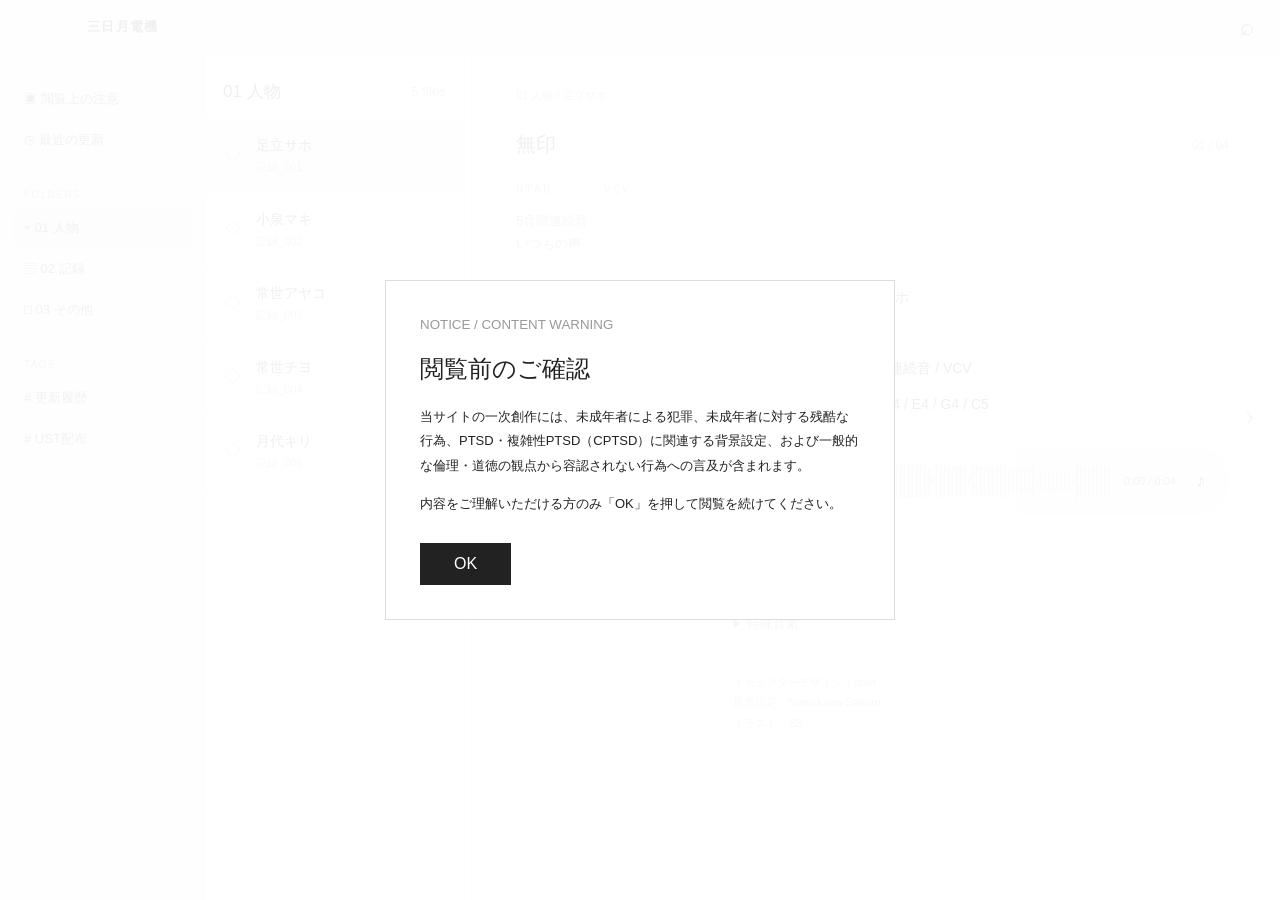
<file: index.html>
<!doctype html><html lang="ja"><head><meta charset="utf-8"><meta name="viewport" content="width=device-width,initial-scale=1"><meta name="format-detection" content="telephone=no,date=no,address=no,email=no"><title>三日月電機</title><link rel="icon" href="favicon.png"><link rel="stylesheet" href="archive.css"><link rel="stylesheet" href="friend-links.css"></head><body>
<div id="warning" class="warning"><div class="warnbox"><small>NOTICE / CONTENT WARNING</small><h2>閲覧前のご確認</h2><p>当サイトの一次創作には、未成年者による犯罪、未成年者に対する残酷な行為、PTSD・複雑性PTSD（CPTSD）に関連する背景設定、および一般的な倫理・道徳の観点から容認されない行為への言及が含まれます。</p><p>内容をご理解いただける方のみ「OK」を押して閲覧を続けてください。</p><button id="accept">OK</button></div></div>
<main class="shell" id="shell" inert><header class="top"><span class="dot"></span><span class="dot"></span><span class="dot"></span><strong>三日月電機</strong><button id="search" title="検索">⌕</button></header><div class="layout"><aside class="sidebar"><nav><button data-view="notice" data-i18n="navNotice">▣ 閲覧上の注意</button><button data-view="updates" data-i18n="navUpdates">◷ 最近の更新</button></nav><div class="sidehead">FOLDERS</div><nav id="folders"><button data-folder="people" data-i18n="folderPeople">▱ 01 人物</button><button data-folder="records" data-i18n="folderRecords">▤ 02 記録</button><button data-folder="other" data-i18n="folderOther">□ 03 その他</button></nav><div class="sidehead">TAGS</div><nav><button data-view="updates" data-i18n="tagUpdates"># 更新履歴</button><button data-view="ust" data-i18n="tagUst"># UST配布</button></nav></aside><section class="files" id="files"><header><h2 id="folderTitle">01 人物</h2><small id="count"></small></header><div id="filelist"></div></section><article class="detail" id="detail"><button id="back" class="back">‹ ファイル一覧へ</button><div id="content"></div><div class="archive-bottom" id="archiveBottom" hidden><div class="archive-bottom-line"></div><!-- Hidden links: visible only at the very bottom of the page. -->
<section class="friendlinks-zone" aria-label="友情链接">
 <div class="friendlinks-device" id="friendlinksDevice"><div class="friendlinks-figure">
 <button class="friendlinks-trigger" type="button" id="friendlinksTrigger" aria-label="隠れたリンクを開く" aria-expanded="false" aria-controls="friendlinksMagazine"><img src="images/links/gun.png" alt="" width="1040" height="660" draggable="false"></button>
 <div class="friendlinks-magazine" id="friendlinksMagazine" aria-hidden="true"><img class="friendlinks-magazine-image" src="images/links/magazine.png" alt="" width="320" height="580" draggable="false"><div class="friendlinks-rounds" id="friendlinksRounds"></div></div>
 </div></div>
</section>
</div></article></div></main>
<script src="archive-data.js"></script><script src="archive-terms.js"></script><script src="wave-player.js"></script><script src="archive-ust.js"></script><script src="archive-records.js"></script><script src="archive.js"></script><script src="friend-links-data.js"></script><script src="friend-links.js"></script></body></html>
</file>
<file: archive.css>
*{box-sizing:border-box}html,body{margin:0;background:#fff;color:#222;font-family:-apple-system,BlinkMacSystemFont,"Helvetica Neue","Hiragino Kaku Gothic ProN","Yu Gothic",sans-serif}button,a{font:inherit}button{cursor:pointer}a{color:inherit}.shell{min-height:100vh}.top{height:54px;display:flex;align-items:center;gap:8px;padding:0 20px;background:#f5f5f5;border-bottom:1px solid #e2e2e2}.top strong{margin-left:16px;font-size:13px;letter-spacing:.1em}.top button{margin-left:auto;border:0;background:none;font-size:24px}.dot{height:9px;width:9px;border:1px solid #c8c8c8;border-radius:50%}.layout{display:grid;grid-template-columns:205px 260px minmax(0,1fr);min-height:calc(100vh - 54px)}.sidebar{background:#f5f5f5;border-right:1px solid #e2e2e2;padding:26px 12px}.sidebar nav{display:grid;gap:3px}.sidebar button,.sidebar a{border:0;background:none;text-align:left;text-decoration:none;padding:10px 12px;border-radius:6px;font-size:13px;color:#444}.sidebar button:hover,.sidebar a:hover,.sidebar .active{background:#e9e9e9}.sidehead{font-size:10px;color:#888;letter-spacing:.14em;margin:30px 12px 9px}.files{border-right:1px solid #e2e2e2;background:#fff}.files header{padding:26px 18px 15px;display:flex;align-items:center;justify-content:space-between;border-bottom:1px solid #eee}.files h2{font-size:17px;margin:0;font-weight:500}.files small{color:#999}.file{width:100%;border:0;border-bottom:1px solid #eee;background:#fff;text-align:left;padding:17px 20px;display:flex;gap:15px;align-items:center}.file:hover,.file.active{background:#f5f5f5}.file strong{font-size:14px;font-weight:500}.file small{display:block;color:#999;margin-top:5px;font-size:11px}.fileicon{color:#888}.empty{padding:28px;color:#aaa;font-size:13px}.detail{padding:34px clamp(24px,4vw,68px);min-width:0}.back{display:none}.crumb{color:#999;font-size:11px;margin-bottom:24px}.title{font-family:Georgia,"Yu Mincho",serif;font-weight:400;font-size:clamp(32px,3.3vw,46px);margin:0}.line{border-top:1px solid #dedede;margin:30px 0 46px}.section-title{font-family:Georgia,"Yu Mincho",serif;font-size:23px;font-weight:400;margin:32px 0 25px}.version-head{display:flex;justify-content:space-between;align-items:center;border-top:1px solid #ddd;padding-top:24px;margin-bottom:24px}.version-head strong{font-size:20px;font-weight:500}.note{color:#999;font-size:12px}.capsules{display:flex;flex-wrap:wrap;gap:10px;margin-bottom:24px}.capsule{display:inline-flex;align-items:center;justify-content:center;box-sizing:border-box;height:35px;padding:0 15px;border:1px solid #ddd;border-radius:999px;color:#666;font-size:13px;font-weight:400;line-height:1;vertical-align:middle;white-space:nowrap}.version-layout{display:grid;grid-template-columns:minmax(140px,26%) minmax(0,1fr);gap:32px}.portrait{background:transparent;min-height:270px;display:flex;align-items:center;justify-content:center}.portrait img{display:block;max-width:100%;max-height:480px;object-fit:contain}.meta{display:grid;grid-template-columns:170px 1fr;margin:0;border-top:1px solid #ddd}.meta dt,.meta dd{margin:0;padding:17px 0;border-bottom:1px solid #ddd;font-size:14px}.meta dt{color:#888}.player{margin-top:24px}.player audio{width:100%}.links{margin:20px 0}.link{display:inline-block;padding:13px 18px;border:1px solid #ddd;border-radius:4px;text-decoration:none;font-size:13px;background:white}.link:hover{background:#f5f5f5}.link.disabled{color:#aaa;background:#fafafa}.details{border-top:1px solid #ddd;border-bottom:1px solid #ddd;padding:17px 0;font-size:13px;color:#777}.details summary{cursor:pointer}.ph{white-space:pre-line;line-height:2;padding:14px 0}.staff{font-size:11px;line-height:1.9;color:#999;margin-top:22px}.version-carousel{position:relative}.variant-arrow{position:absolute;top:43%;z-index:2;border:0;background:#fff;color:#666;font:400 45px Georgia,serif;width:44px;height:72px;display:flex;align-items:center;justify-content:center;border-radius:6px;box-shadow:0 0 0 1px #eee}.variant-arrow:hover{background:#eee}.variant-arrow.prev{left:-52px}.variant-arrow.next{right:-52px}.variant-arrow:disabled{visibility:hidden}.variant-hint{text-align:center;color:#aaa;font-size:11px;margin:24px}.policy-document{max-width:850px}.policy-section{border-top:1px solid #ddd;padding:24px 0 32px;display:grid;grid-template-columns:45px 1fr;gap:14px}.policy-number{font-size:12px;color:#aaa}.policy-section h2{font-size:20px;font-weight:500;margin:0 0 20px}.policy-section h3{font-size:15px;margin-top:26px}.policy-section p,.policy-section li{font-size:13px;line-height:2}.policy-section ul{padding-left:22px}.policy-section-body{min-width:0}.policy-toc{display:flex;flex-wrap:wrap;gap:8px;margin-bottom:32px}.policy-toc a{border:1px solid #ddd;padding:7px 10px;text-decoration:none;font-size:11px}.update-entry{border-top:1px solid #ddd;padding:20px 0;display:flex;gap:28px;font-size:13px}.warning{position:fixed;inset:0;z-index:100;background:#ffffffed;display:grid;place-items:center;padding:20px}.warning[hidden]{display:none}.warnbox{max-width:510px;border:1px solid #ddd;background:white;padding:34px}.warnbox small{color:#999}.warnbox h2{font-weight:500}.warnbox p{font-size:13px;line-height:1.9}.warnbox button{background:#222;color:#fff;border:0;padding:12px 34px;margin-top:14px}@media(max-width:1100px){.layout{grid-template-columns:170px 200px minmax(0,1fr)}.detail{padding:25px}.version-layout{grid-template-columns:1fr}.portrait{max-width:320px}.variant-arrow.prev{left:-18px}.variant-arrow.next{right:-18px}}@media(max-width:750px){.layout{grid-template-columns:145px minmax(0,1fr)}.sidebar{padding:16px 6px}.files{min-height:calc(100vh - 54px)}.detail{display:none;grid-column:2}.detail.visible{display:block}.files.hidden{display:none}.back{display:block;background:none;border:0;color:#777;padding:0 0 25px}.variant-arrow.prev{left:-16px}.variant-arrow.next{right:-16px}.meta{grid-template-columns:105px 1fr}.meta dt,.meta dd{font-size:12px}}
/* The easter egg belongs to the archive's reading column, not a detached full-width footer. */
.detail{display:flex;flex-direction:column;min-height:calc(100vh - 54px)}
#content{flex:0 0 auto}
.archive-bottom{margin-top:auto;padding-top:90px;min-height:390px;position:relative}
.archive-bottom-line{border-top:1px solid #e2e2e2}
.archive-bottom-caption{font-size:10px;letter-spacing:.12em;color:#b0b0b0;padding-top:18px}
.archive-bottom .friendlinks-zone{width:100%;max-width:100%;left:auto;transform:none;padding:28px 8px 0;min-height:270px;justify-content:flex-end;overflow:visible}
@media(max-width:750px){.detail:not(.visible){display:none}.archive-bottom{min-height:310px;padding-top:60px}.archive-bottom .friendlinks-zone{width:100%;padding-top:20px;min-height:230px}}

/* Consistent neutral text colors on iOS Safari, including detected links. */
html{-webkit-text-size-adjust:100%;text-size-adjust:100%}
body,button,input,select,textarea{color:#222}
a,a:link,a:visited,a:hover,a:active{-webkit-text-fill-color:inherit;color:inherit}
a[x-apple-data-detectors],a[x-apple-data-detectors="true"],.detail a:not(.link),.sidebar a{color:inherit!important;-webkit-text-fill-color:inherit!important;text-decoration-color:currentColor!important}
.meta dd,.staff,.ph,.policy-document,.warnbox{overflow-wrap:anywhere}
@media(max-width:750px){
 html,body{width:100%;max-width:100%;overflow-x:clip}
 .top{height:52px;padding:0 16px}
 .layout{display:flex;flex-direction:column;min-height:calc(100dvh - 52px)}
 .sidebar{width:100%;border-right:0;border-bottom:1px solid #e2e2e2;padding:12px 16px 14px}
 .sidebar nav{display:flex;flex-wrap:wrap;gap:5px 7px}
 .sidebar button,.sidebar a{font-size:12px;padding:9px 11px;border:1px solid #e5e5e5;background:#fff;border-radius:5px;min-height:38px}
 .sidebar .sidehead{margin:16px 2px 7px;font-size:10px}
 .files{width:100%;border-right:0;min-height:0}
 .files header{padding:19px 20px 13px}
 .file{padding:15px 20px;min-height:65px}
 .detail{width:100%;min-width:0;min-height:0;padding:23px 20px 34px;display:none}
 .detail.visible{display:flex;grid-column:auto}
 .detail:not(.visible){display:none}
 .files.hidden{display:none}
 .back{display:block;padding:0 0 22px;font-size:13px;text-align:left}
 .crumb{margin-bottom:16px}
 .title{font-size:clamp(29px,8vw,38px);line-height:1.25}
 
 .line{margin:23px 0 30px}
 .section-title{font-size:21px;margin:26px 0 20px}
 .version-head{padding:20px 34px 0 0;margin-bottom:18px}
 .version-head strong{font-size:19px}
 .capsules{gap:7px;margin-bottom:20px}
 .capsule{font-size:12px;height:32px;padding:0 12px}
 .version-layout{display:flex;flex-direction:column;gap:22px}
 .portrait{width:100%;max-width:none;min-height:0;aspect-ratio:4/3}
 .portrait img{max-height:360px;width:100%;height:100%;object-fit:contain}
 .meta{grid-template-columns:minmax(94px,35%) minmax(0,1fr)}
 .meta dt,.meta dd{font-size:13px;padding:13px 0;line-height:1.5}
 .player{margin-top:20px}
 .links{margin:16px 0}
 .link{font-size:12px}
 .staff{font-size:11px}
 .variant-arrow{top:17px;width:32px;height:43px;font-size:34px;box-shadow:none;border:1px solid #e5e5e5}
 .variant-arrow.prev{left:auto;right:40px}
 .variant-arrow.next{right:0}
 .variant-hint{margin:17px 0 8px}
 .policy-section{grid-template-columns:1fr;gap:8px;padding:20px 0}
 .policy-section h2{font-size:18px}
 .policy-section p,.policy-section li{font-size:13px;line-height:1.9}
 .policy-toc{gap:6px}
 .update-entry{gap:12px;flex-direction:column}
 .warnbox{width:min(100%,510px);max-height:85dvh;overflow:auto;padding:24px}
 .archive-bottom{padding-top:44px;min-height:270px}
 .archive-bottom .friendlinks-zone{padding-top:16px;min-height:220px}
}
@media(max-width:370px){
 .sidebar{padding-left:11px;padding-right:11px}
 .detail{padding-left:15px;padding-right:15px}
 .sidebar button,.sidebar a{padding:8px;font-size:11px}
 .capsule{font-size:11px;padding:0 9px}
}

/* Footer and hidden links are distinct; the easter egg appears only in the notice view. */
.archive-bottom[hidden]{display:none!important}
.site-footer{margin-top:auto;padding:32px 0 10px;border-top:1px solid #e2e2e2;color:#999;font-size:11px;letter-spacing:.12em;text-align:right}
.archive-bottom:not([hidden]) + .site-footer{margin-top:18px}

/* Minimal waveform audio controls for voicebank previews. */
.wave-player{display:flex;align-items:center;gap:12px;min-width:0;margin-top:24px;padding:12px 15px;background:#f4f4f4;border-radius:35px}
.wave-player audio{display:none}
.wave-toggle,.wave-mute{flex:none;border:0;background:transparent;color:#222;cursor:pointer;display:grid;place-items:center}
.wave-toggle{width:35px;height:35px;border-radius:50%;background:#e5e5e5;font-size:14px;padding:0 0 0 2px}
.wave-mute{font-size:19px;width:26px;height:32px}
.wave-canvas{display:block;flex:1;min-width:0;width:100%;height:44px;cursor:pointer;touch-action:manipulation}
.wave-canvas:focus-visible,.wave-toggle:focus-visible,.wave-mute:focus-visible{outline:1px solid #777;outline-offset:2px}
.wave-time{flex:none;color:#555;font-size:11px;font-variant-numeric:tabular-nums;white-space:nowrap}
@media(max-width:750px){.wave-player{gap:8px;padding:10px}.wave-time{font-size:10px}.wave-canvas{height:36px}}

/* UST archive */
.ust-title{overflow-wrap:anywhere}.ust-meta{margin:0 0 36px}.ust-meta dd{overflow-wrap:anywhere}.ust-password{user-select:text}.ust-terms{border-top:1px dashed #d6d6d6;padding-top:12px;margin-top:32px}.ust-terms .section-title{font-size:20px;margin:22px 0 18px}.ust-terms ul{padding-left:20px;line-height:2;color:#444;font-size:13px}.ust-terms li{margin-bottom:7px}.ust-terms p{font-size:13px;line-height:2;color:#666;margin-top:26px}

/* Character records */


/* Notice page: subtle dashed separators instead of solid rules */
.notice-document .policy-section{border-top:1px dashed #d6d6d6;border-bottom:1px dashed #d6d6d6}.detail:has(.notice-document) .line{border-top:1px dashed #d6d6d6}


/* Remove decorative horizontal section dividers; retain the column layout and spacing. */
.detail .line{border:0;height:0;margin:18px 0 28px}
.detail .version-head{border-top:0;padding-top:0}
.detail .meta{border-top:0}
.detail .meta dt,.detail .meta dd{border-bottom:0}
.detail .details{border-top:0;border-bottom:0}
.detail .policy-section,.detail .notice-document .policy-section{border-top:0;border-bottom:0}
.detail .update-entry{border-top:0}
.detail 
.detail .ust-terms{border-top:0}
.archive-bottom-line{border-top:0}

/* Compact UST distribution details only */
.detail .ust-meta{grid-template-columns:112px minmax(0,1fr);margin:0 0 20px;row-gap:0}
.detail .ust-meta dt,.detail .ust-meta dd{padding:8px 0;font-size:13px;line-height:1.55;align-self:center}
.detail .ust-meta .link{padding:7px 12px;font-size:12px;line-height:1.4;border-radius:3px}
.detail .ust-meta + .ust-terms{margin-top:18px;padding-top:0}
@media(max-width:750px){.detail .ust-meta{grid-template-columns:86px minmax(0,1fr)}.detail .ust-meta dt,.detail .ust-meta dd{padding:7px 0;font-size:12px}.detail .ust-meta .link{padding:7px 10px;font-size:12px}}

/* UST list pagination */
.ust-pagination{display:flex;flex-wrap:wrap;align-items:center;justify-content:center;gap:5px;padding:20px 10px 26px}
.ust-pagination button{border:0;background:transparent;color:#888;font-size:12px;line-height:1;min-width:28px;height:30px;padding:0 6px;border-radius:4px}
.ust-pagination button:hover:not(:disabled){background:#f0f0f0;color:#222}
.ust-pagination button.active{background:#ebebeb;color:#222;font-weight:600}
.ust-pagination button:disabled{opacity:.3;cursor:default}

/* Minimal voicebank variant arrows: no outlined pill-shaped box */
.variant-arrow{border:0;box-shadow:none;background:transparent;border-radius:0;width:30px;height:48px;padding:0;font-size:36px;color:#999;transition:color .15s ease,opacity .15s ease}
.variant-arrow:hover{background:transparent;color:#333}
.variant-arrow:focus-visible{outline:1px solid #aaa;outline-offset:3px;border-radius:2px}
.variant-arrow.prev{left:-36px}.variant-arrow.next{right:-36px}
@media(max-width:750px){.variant-arrow{width:26px;height:42px;font-size:32px}.variant-arrow.prev{left:-18px}.variant-arrow.next{right:-18px}}

/* Tighter voicebank information rows */
.detail .version-layout .meta{grid-template-columns:120px minmax(0,1fr);margin-bottom:18px}
.detail .version-layout .meta dt,.detail .version-layout .meta dd{padding:7px 0;line-height:1.55}
@media(max-width:750px){.detail .version-layout .meta{grid-template-columns:105px minmax(0,1fr)}.detail .version-layout .meta dt,.detail .version-layout .meta dd{padding:6px 0}}

/* Character dossiers: remove empty vertical gaps between description paragraphs */
.detail 
.detail 
.detail 

/* Smaller, quieter links in UST distribution metadata */
.detail .ust-meta .link{padding:4px 8px;font-size:11px;line-height:1.35;border-radius:2px}

/* Structured character dossier */
.record-profile{display:grid;grid-template-columns:145px minmax(0,1fr);margin:24px 0 0;border-top:1px solid #ddd}
.record-profile dt,.record-profile dd{margin:0;padding:15px 14px;border-bottom:1px solid #ddd;font-size:13px;line-height:1.85;overflow-wrap:anywhere}
.record-profile dt{color:#777;background:#f7f7f7}
.record-profile dd{color:#333;white-space:pre-wrap}
@media(max-width:750px){.record-profile{grid-template-columns:100px minmax(0,1fr)}.record-profile dt,.record-profile dd{padding:11px 10px;font-size:12px}}

/* Contact page */
.contact-heading{margin:12px 0 34px}
.contact-eyebrow,.contact-mail-top,.contact-mail-label,.contact-side-title{font-family:ui-monospace,SFMono-Regular,Menlo,monospace;letter-spacing:.18em;font-size:11px;color:#888}
.contact-heading .title{margin:14px 0 0}
.contact-layout{display:grid;grid-template-columns:minmax(0,1.55fr) minmax(220px,.85fr);border:1px solid #d0d0d0}
.contact-primary{padding:30px;min-width:0}
.contact-intro{font-size:13px;line-height:2;color:#444;margin:0 0 30px}
.contact-intro span{display:block}
.contact-mail{border:1px solid #bcbcbc}
.contact-mail-top{padding:12px 15px;background:#f2f1ef;border-bottom:1px solid #bcbcbc;color:#666}
.contact-mail-body{display:flex;align-items:center;gap:20px;padding:32px 24px;min-height:140px}
.contact-mail-icon{display:grid;place-items:center;flex:0 0 60px;height:60px;border:2px solid #bbb;color:#777;font-size:29px}
.contact-mail-label{display:block;margin-bottom:14px}
.contact-mail-address{font-family:ui-monospace,SFMono-Regular,Menlo,monospace;font-size:clamp(13px,1.5vw,19px);letter-spacing:.06em;overflow-wrap:anywhere}
.contact-copy{display:block;width:100%;padding:12px;background:#f2f1ef;border:0;border-top:1px solid #bcbcbc;color:#555;font:12px ui-monospace,SFMono-Regular,Menlo,monospace;letter-spacing:.14em;cursor:pointer}
.contact-copy:hover{background:#e9e8e6}
.contact-secondary{border-left:1px solid #d0d0d0;padding:35px 27px}
.contact-side-title{margin-bottom:26px}
.contact-social{display:grid;grid-template-columns:1fr;gap:8px;font-size:13px;color:#666}
.contact-social dt{color:#999;margin-top:10px}
.contact-social dd{margin:0;overflow-wrap:anywhere}
.contact-note{border:1px solid #ccc;padding:18px;margin-top:40px;font-size:12px;line-height:1.9;color:#888}
@media(max-width:850px){.contact-layout{grid-template-columns:1fr}.contact-primary{padding:22px}.contact-secondary{border-left:0;border-top:1px solid #d0d0d0;padding:24px}.contact-mail-body{padding:24px 15px;gap:14px}.contact-mail-icon{flex-basis:45px;height:45px;font-size:22px}.contact-note{margin-top:25px}}

/* Voicebank format summary */
.version-summary{margin:0 0 24px}
.version-format{font-family:ui-monospace,SFMono-Regular,Menlo,monospace;letter-spacing:.22em;color:#999;font-size:11px}
.version-format span{margin:0 10px;color:#aaa}
.version-description{font-size:13px;line-height:1.8;color:#888;margin:12px 0 0;white-space:pre-line}
@media(max-width:750px){.version-summary{margin-bottom:18px}.version-description{font-size:12px}}


/* Maki's monochrome CRT Easter egg */
.maki-easter{position:relative;display:flex;align-items:flex-end;gap:16px;width:max-content;max-width:100%;padding:15px 12px 34px 4px;filter:grayscale(1)}
.maki-pc{width:180px;display:flex;flex-direction:column;align-items:center}
.maki-monitor{position:relative;box-sizing:border-box;width:178px;height:132px;background:#c7c7c7;border:3px solid #444;border-radius:12px 12px 9px 9px;padding:12px 12px 20px;box-shadow:inset 3px 3px #eee,inset -3px -3px #999}
.maki-screen{position:relative;overflow:hidden;width:100%;height:100%;border:3px solid #333;border-radius:7px;background:#050505;isolation:isolate}
.maki-screen::before{content:"";position:absolute;inset:-25%;opacity:.7;background:repeating-linear-gradient(90deg,transparent 0 3px,#ddd 3px 5px,#090909 5px 8px,transparent 8px 11px);transform:skewX(9deg);mix-blend-mode:difference;visibility:hidden}
.maki-screen::after{content:"";position:absolute;inset:0;opacity:.85;background:repeating-linear-gradient(0deg,transparent 0 3px,#eee 3px 4px,#111 4px 7px,transparent 7px 12px);mix-blend-mode:difference;visibility:hidden}
.maki-no-signal{position:absolute;z-index:2;top:39%;left:10%;font:700 13px ui-monospace,SFMono-Regular,Menlo,monospace;letter-spacing:.09em;color:#eee;text-shadow:2px 1px #000,-2px -1px #666;visibility:hidden}
.maki-power{position:absolute;right:12px;bottom:7px;width:5px;height:5px;border:1px solid #555;border-radius:50%;background:#777}
.maki-stand{width:36px;height:17px;background:#aaa;border-left:2px solid #555;border-right:2px solid #555}
.maki-keyboard{width:142px;height:15px;border:2px solid #555;border-radius:3px 3px 5px 5px;background:repeating-linear-gradient(90deg,#bdbdbd 0 8px,#777 8px 9px);box-shadow:inset 0 5px #ddd}
.maki-mouse{position:relative;width:34px;height:46px;margin-bottom:0;border:2px solid #444;border-radius:48% 48% 42% 42%;background:#bcbcbc;box-shadow:inset 3px 2px #eee;cursor:pointer;flex:none}
.maki-mouse span{position:absolute;top:2px;left:50%;height:18px;border-left:2px solid #666}
.maki-mouse:hover{background:#999}.maki-mouse:focus-visible{outline:2px solid #555;outline-offset:4px}
.maki-index{position:absolute;bottom:4px;left:4px;color:#888;font:10px ui-monospace,SFMono-Regular,Menlo,monospace;letter-spacing:.09em}
.maki-easter:hover .maki-screen{background:repeating-linear-gradient(0deg,#101010 0 2px,#575757 2px 3px,#202020 3px 5px,#9b9b9b 5px 6px,#080808 6px 8px)}
.maki-easter:hover .maki-screen::before,.maki-easter:hover .maki-screen::after,.maki-easter:hover .maki-no-signal{visibility:visible}
</file>
<file: friend-links.css>
/* 三日月電機 · hidden GUN / MAGAZINE / LINKS easter egg
   Images: /images/links/{gun,magazine,bullet}.png (packaged at relative paths).
   Independent from the site's voicebank / character / terms styles. */
.friendlinks-zone{
  width:calc(100vw - 112px);max-width:none;
  position:relative;left:50%;transform:translateX(-50%);
  display:flex;justify-content:flex-end;
  padding:48px 0 10px;min-height:292px;
  overflow:visible;background:#fff;
}
.friendlinks-device{
  position:relative;flex:0 0 auto;width:279px;height:220px;
  isolation:isolate;background:transparent;
}
/* Scale the three original transparent PNGs as a single unit. */
.friendlinks-figure{
  position:absolute;top:0;right:0;width:348px;height:275px;
  transform:scale(.8);transform-origin:top right;
}
.friendlinks-trigger{
  position:absolute;z-index:3;top:0;left:12px;
  width:260px;height:165px;border:0;outline:0;background:transparent;
  cursor:pointer;padding:0;touch-action:manipulation;
}
.friendlinks-trigger img{display:block;width:100%;height:100%;object-fit:contain;pointer-events:none}
.friendlinks-trigger:focus-visible{outline:1px solid #777;outline-offset:3px}
.friendlinks-magazine{
  position:absolute;z-index:2;left:146px;top:126px;
  width:171px;height:145px;
  transform:translate(-18px,-48px);
  opacity:0;visibility:hidden;pointer-events:none;
  transition:transform 310ms cubic-bezier(.21,.73,.29,1),opacity 120ms ease-out,visibility 0s linear 310ms;
}
.friendlinks-device.is-open .friendlinks-magazine{
  transform:translate(0,0);opacity:1;visibility:visible;pointer-events:auto;
  transition:transform 310ms cubic-bezier(.21,.73,.29,1),opacity 150ms ease-out,visibility 0s;
}
.friendlinks-magazine-image{
  display:block;position:absolute;left:0;top:0;
  width:70px;height:auto;object-fit:contain;pointer-events:none;user-select:none;
}
.friendlinks-rounds{
  position:absolute;left:72px;top:24px;
  display:flex;flex-direction:column;align-items:flex-start;gap:7px;
}
.friendlinks-bullet{
  position:relative;display:flex;align-items:center;justify-content:center;
  min-width:46px;width:46px;height:57px;padding:4px;
  border:0;background:transparent;cursor:pointer;
  color:#222;touch-action:manipulation;
}
.friendlinks-bullet img{height:44px;width:auto;max-width:100%;object-fit:contain;pointer-events:none;user-select:none}
.friendlinks-bullet:after{content:"";position:absolute;bottom:4px;left:12px;right:12px;height:1px;background:#555;opacity:0;transition:opacity 130ms ease}
.friendlinks-bullet.is-selected:after{opacity:1}
.friendlinks-bullet:focus-visible{outline:1px solid #777;outline-offset:2px}
.friendlinks-bullet-name{
  position:absolute;left:calc(100% + 5px);top:50%;transform:translateY(-50%);
  font:14px/1.35 "Helvetica Neue","Yu Gothic",Arial,sans-serif;
  letter-spacing:.01em;color:#222;white-space:nowrap;
  opacity:0;pointer-events:none;
  transition:opacity 135ms ease;
}
.friendlinks-bullet:hover .friendlinks-bullet-name,
.friendlinks-bullet:focus-visible .friendlinks-bullet-name,
.friendlinks-bullet.is-selected .friendlinks-bullet-name{opacity:1}
@media(max-width:650px){
 .friendlinks-zone{width:calc(100vw - 44px);padding-top:34px;min-height:267px}
 .friendlinks-device{width:min(272px,100%);height:215px}
 .friendlinks-figure{transform:scale(.78)}
 .friendlinks-trigger{left:0}
 .friendlinks-magazine{left:132px}
 .friendlinks-rounds{left:72px}
 /* Keep the invisible touch target usable after the artwork is scaled down. */
 .friendlinks-bullet{min-width:60px;width:60px;height:62px}
 .friendlinks-bullet-name{left:50%;right:auto;top:calc(100% + 1px);transform:translateX(-50%);font-size:13px}
}
@media(max-width:360px){
 .friendlinks-zone{width:calc(100vw - 32px)}
 .friendlinks-device{width:min(261px,100%);height:207px}
 .friendlinks-figure{transform:scale(.75)}
}
@media(prefers-reduced-motion:reduce){
 .friendlinks-magazine,.friendlinks-device.is-open .friendlinks-magazine,
 .friendlinks-bullet-name,.friendlinks-bullet:after{transition:none!important}
}
</file>
